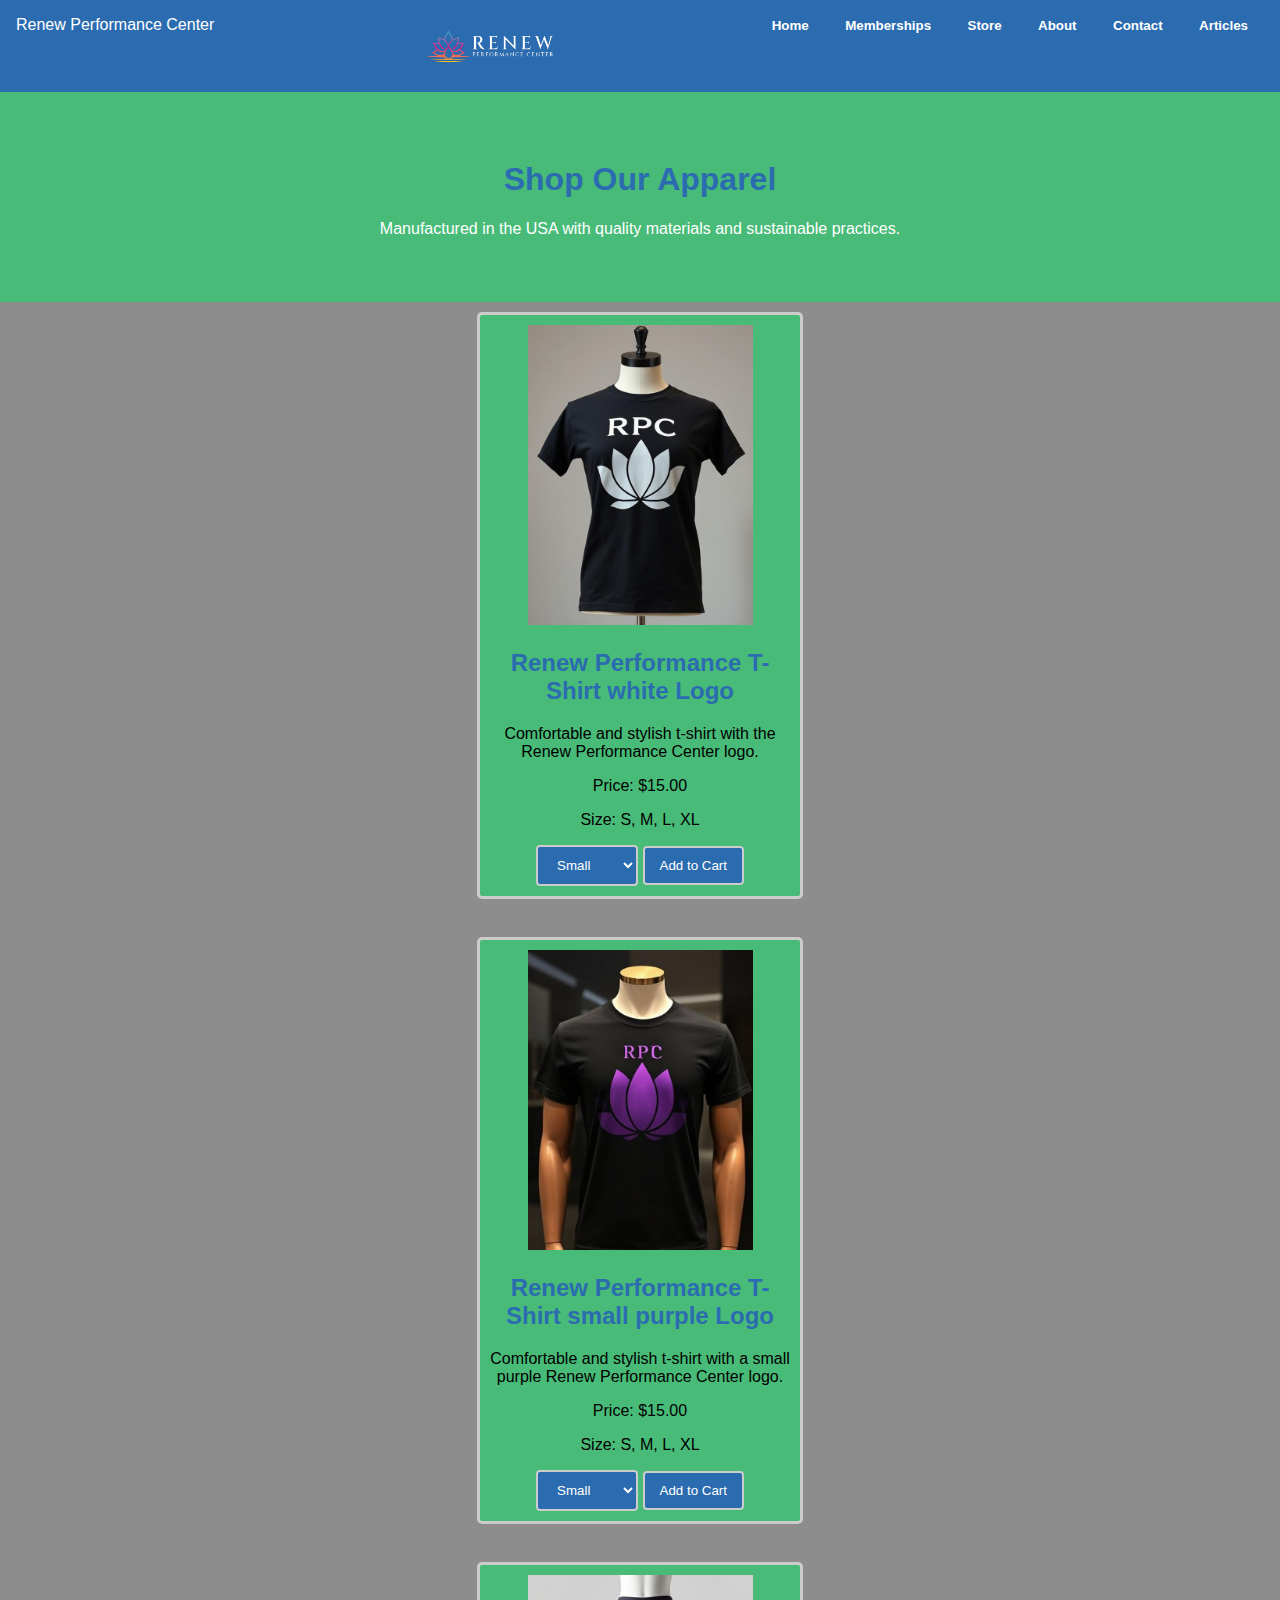
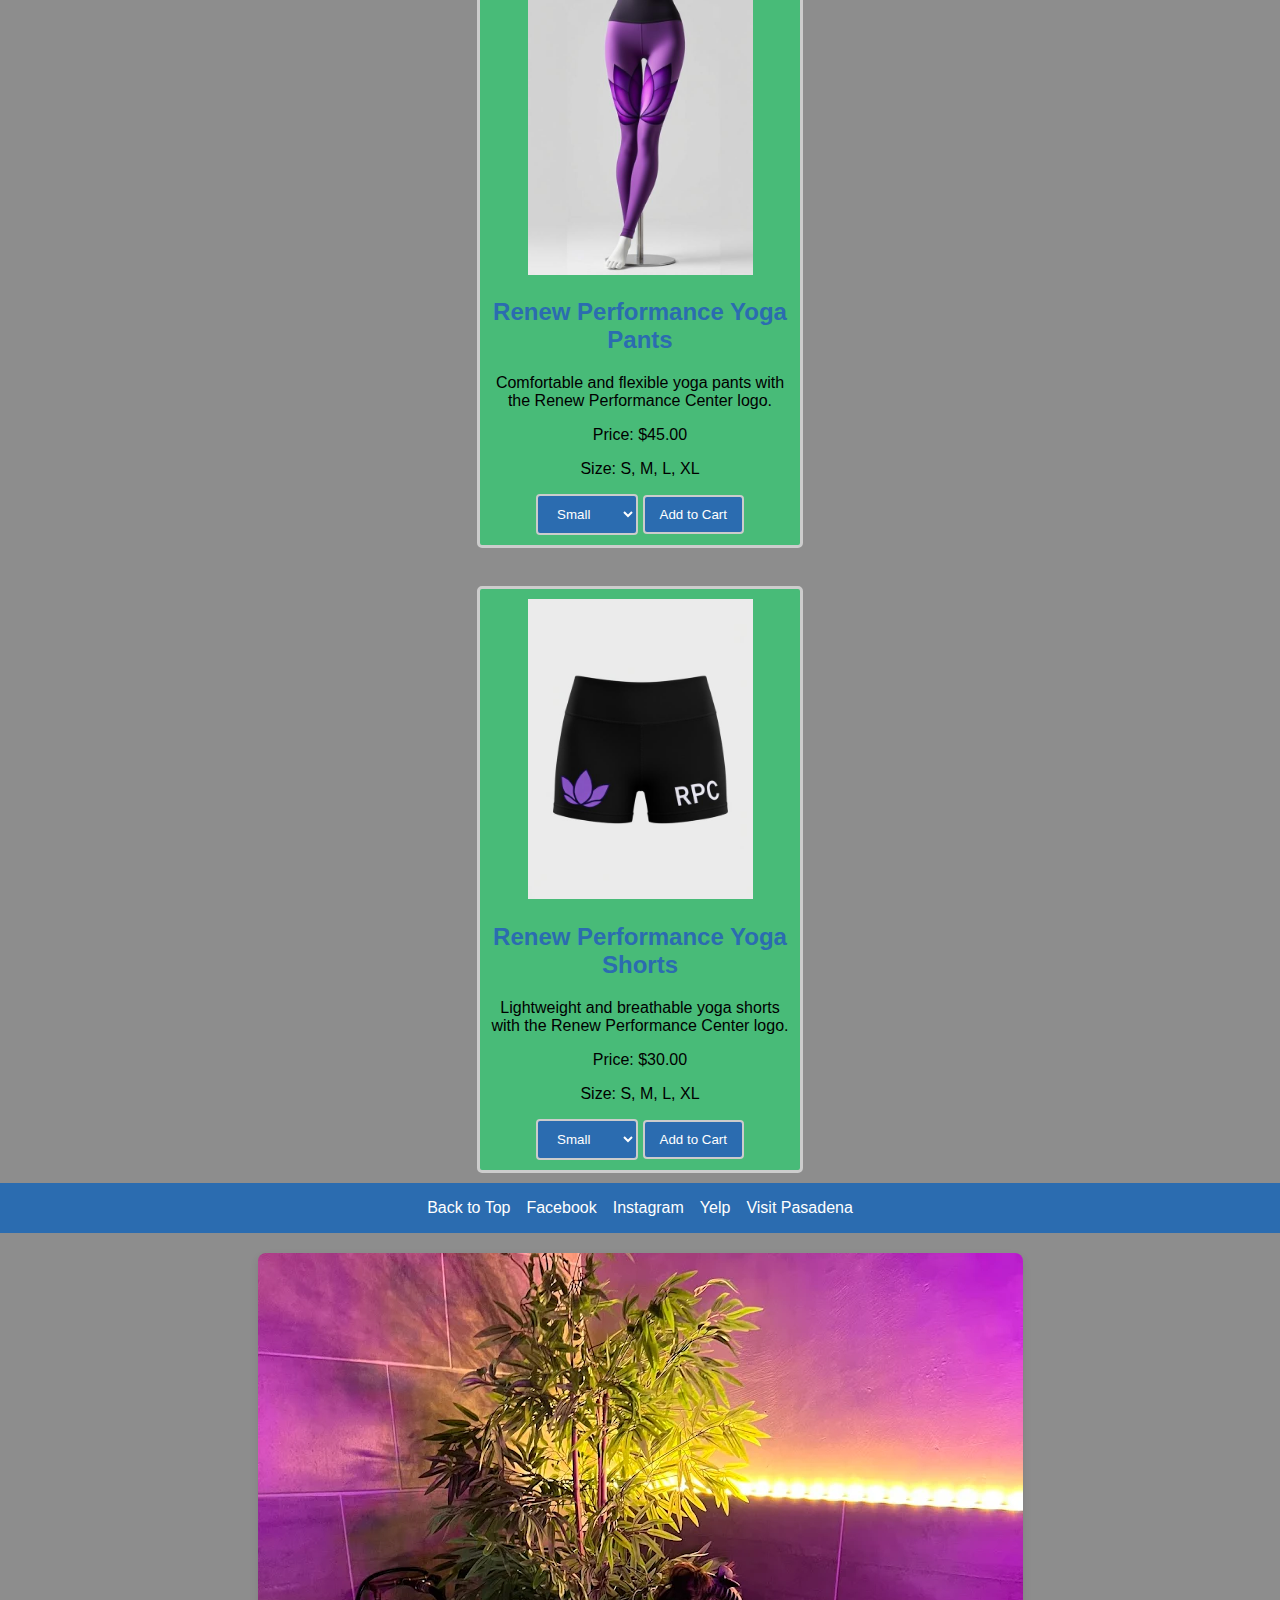
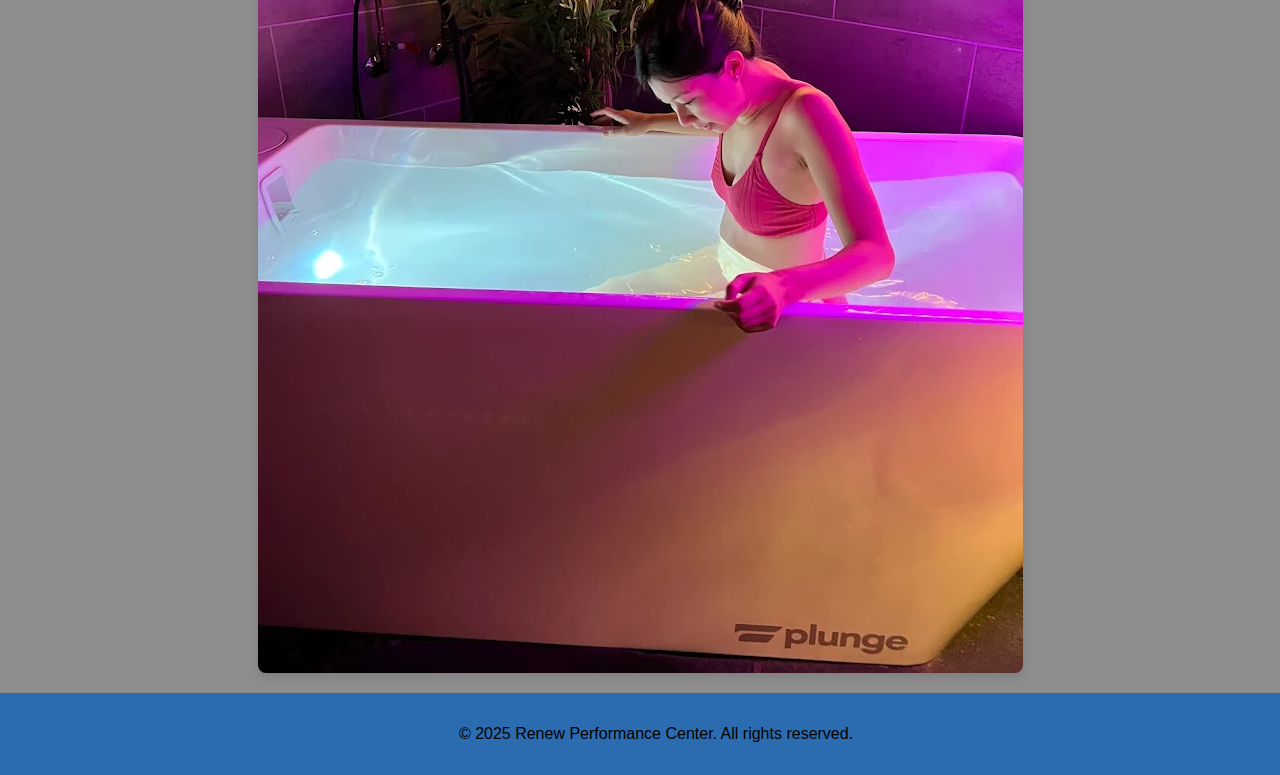
<file: apparel.html>
<!DOCTYPE html>
<html lang="en">
<head>
    <meta charset="UTF-8">
    <meta name="viewport" content="width=device-width, initial-scale=1">
    <link rel="stylesheet" href="main.css">
    <link rel="icon" type="image/png" href="images/favicon-rpc.png">
    <title>Apparel - Renew Performance Center</title>
    <style>
        .apparel-item {
            border: 3px solid #ccc;
            border-radius: 5px;
            padding: 10px;
            margin: 10px;
            text-align: center;
            max-width: 300px;
            margin-left: auto;
            margin-right: auto;
            background-color: #48BB78;
        }   
        .apparel-item img {
            max-width: 100%;
            height: auto;
        }
        .apparel-item button {
            background-color: #000000;
            color: white;
            border: 2px solid #ccc;
            padding: 10px 15px;
            border-radius: 4px;
            cursor: pointer;
            background-color: #2b6cb0;
        }
        .apparel-item button:hover {
            text-decoration: underline;
        }
    </style>
</head>
<body>
   <div id="top" class="nav-bar">
        <div class="logo">Renew Performance Center</div>
            <img src="images/RPC-Logo-Transparent.png" alt="Renew Performance Center Logo" style="height: 50px; width: auto; margin-left: 10px; margin-top: 5px; margin-bottom: 5px;">
        <div class="nav-links">
            <a href="index.html">Home</a>
            <a href="memberships.html">Memberships</a>
            <a href="store.html">Store</a>
            <a href="about.html">About</a>
            <a href="contact.html">Contact</a>
            <a href="articles.html">Articles</a>
    </div>
    </div>
    <div class="banner">
        <h1>Shop Our Apparel</h1>
        <p>Manufactured in the USA with quality materials and sustainable practices.</p>
    </div>
    <main>
        <div class="apparel-item">
            <img src="images/blackshirtwhitelogo.jpg" alt="Apparel Item 1" style="height: 300px; width: auto;">
            <h2>Renew Performance T-Shirt white Logo</h2>
            <p>Comfortable and stylish t-shirt with the Renew Performance Center logo.</p>
            <p>Price: $15.00</p>
            <p>Size: S, M, L, XL</p>
            <select name="size" id="size" style="background-color: #000000;
            color: white;
            border: 2px solid #ccc;
            padding: 10px 15px;
            border-radius: 4px;
            cursor: pointer;
            background-color: #2b6cb0;">
                <option value="small">Small</option>
                <option value="medium">Medium</option>
                <option value="large">Large</option>
                <option value="xlarge">X-Large</option>
            </select>
            <button>Add to Cart</button>
        </div>
        <br>
        <div class="apparel-item">
            <img src="images/blackshirtpurplelogo.jpg" alt="Apparel Item 2" style="height: 300px; width: auto;">
            <h2>Renew Performance T-Shirt small purple Logo</h2>
            <p>Comfortable and stylish t-shirt with a small purple Renew Performance Center logo.</p>
            <p>Price: $15.00</p>
            <p>Size: S, M, L, XL</p>
            <select name="size" style="background-color: #000000;
            color: white;
            border: 2px solid #ccc;
            padding: 10px 15px;
            border-radius: 4px;
            cursor: pointer;
            background-color: #2b6cb0;">
                <option value="small">Small</option>
                <option value="medium">Medium</option>
                <option value="large">Large</option>
                <option value="xlarge">X-Large</option>
            </select>
            <button>Add to Cart</button>
        </div>
        <br>
        <div class="apparel-item">
            <img src="images/yogapants.jpg" alt="Apparel Item 3" style="height: 300px; width: auto;">
            <h2>Renew Performance Yoga Pants</h2>
            <p>Comfortable and flexible yoga pants with the Renew Performance Center logo.</p>
            <p>Price: $45.00</p>
            <p>Size: S, M, L, XL</p>
            <select name="size" style="background-color: #000000;
            color: white;
            border: 2px solid #ccc;
            padding: 10px 15px;
            border-radius: 4px;
            cursor: pointer;
            background-color: #2b6cb0;">
                <option value="small">Small</option>
                <option value="medium">Medium</option>
                <option value="large">Large</option>
                <option value="xlarge">X-Large</option>
            </select>
            <button>Add to Cart</button>
        </div>
        <br>
        <div class="apparel-item">
            <img src="images/yogashorts.jpg" alt="Apparel Item 4" style="height: 300px; width: auto;">
            <h2>Renew Performance Yoga Shorts</h2>
            <p>Lightweight and breathable yoga shorts with the Renew Performance Center logo.</p>
            <p>Price: $30.00</p>
            <p>Size: S, M, L, XL</p>
            <select name="size" style="background-color: #000000;
            color: white;
            border: 2px solid #ccc;
            padding: 10px 15px;
            border-radius: 4px;
            cursor: pointer;
            background-color: #2b6cb0;">
                <option value="small">Small</option>
                <option value="medium">Medium</option>
                <option value="large">Large</option>
                <option value="xlarge">X-Large</option>
            </select>
            <button>Add to Cart</button>
        </div>
    </main>
<div class="footer-links">
    <a href="#top" class="back-to-top">Back to Top</a>
    <a href="https://www.facebook.com/renewperformancecenterpasadena/" target="_blank">Facebook</a>
    <a href="https://www.instagram.com/renewperformancecenter/?hl=en" target="_blank">Instagram</a>
    <a href="https://www.yelp.com/biz/renew-performance-center-pasadena-2" target="_blank">Yelp</a>
    <a href="https://www.visitpasadena.com/directory/renew-performance-center/" target="_blank">Visit Pasadena</a>
</div>
<img src="images/coldplunge.webp" alt="Cold Plunge" style="display: block; margin: 20px auto; max-width: 90%; height: auto; border-radius: 8px; box-shadow: 0 4px 8px rgba(0, 0, 0, 0.1); align-items: center;">
<footer>
<p>© 2025 Renew Performance Center. All rights reserved.</p>
</footer>
</body>
</html>
</file>
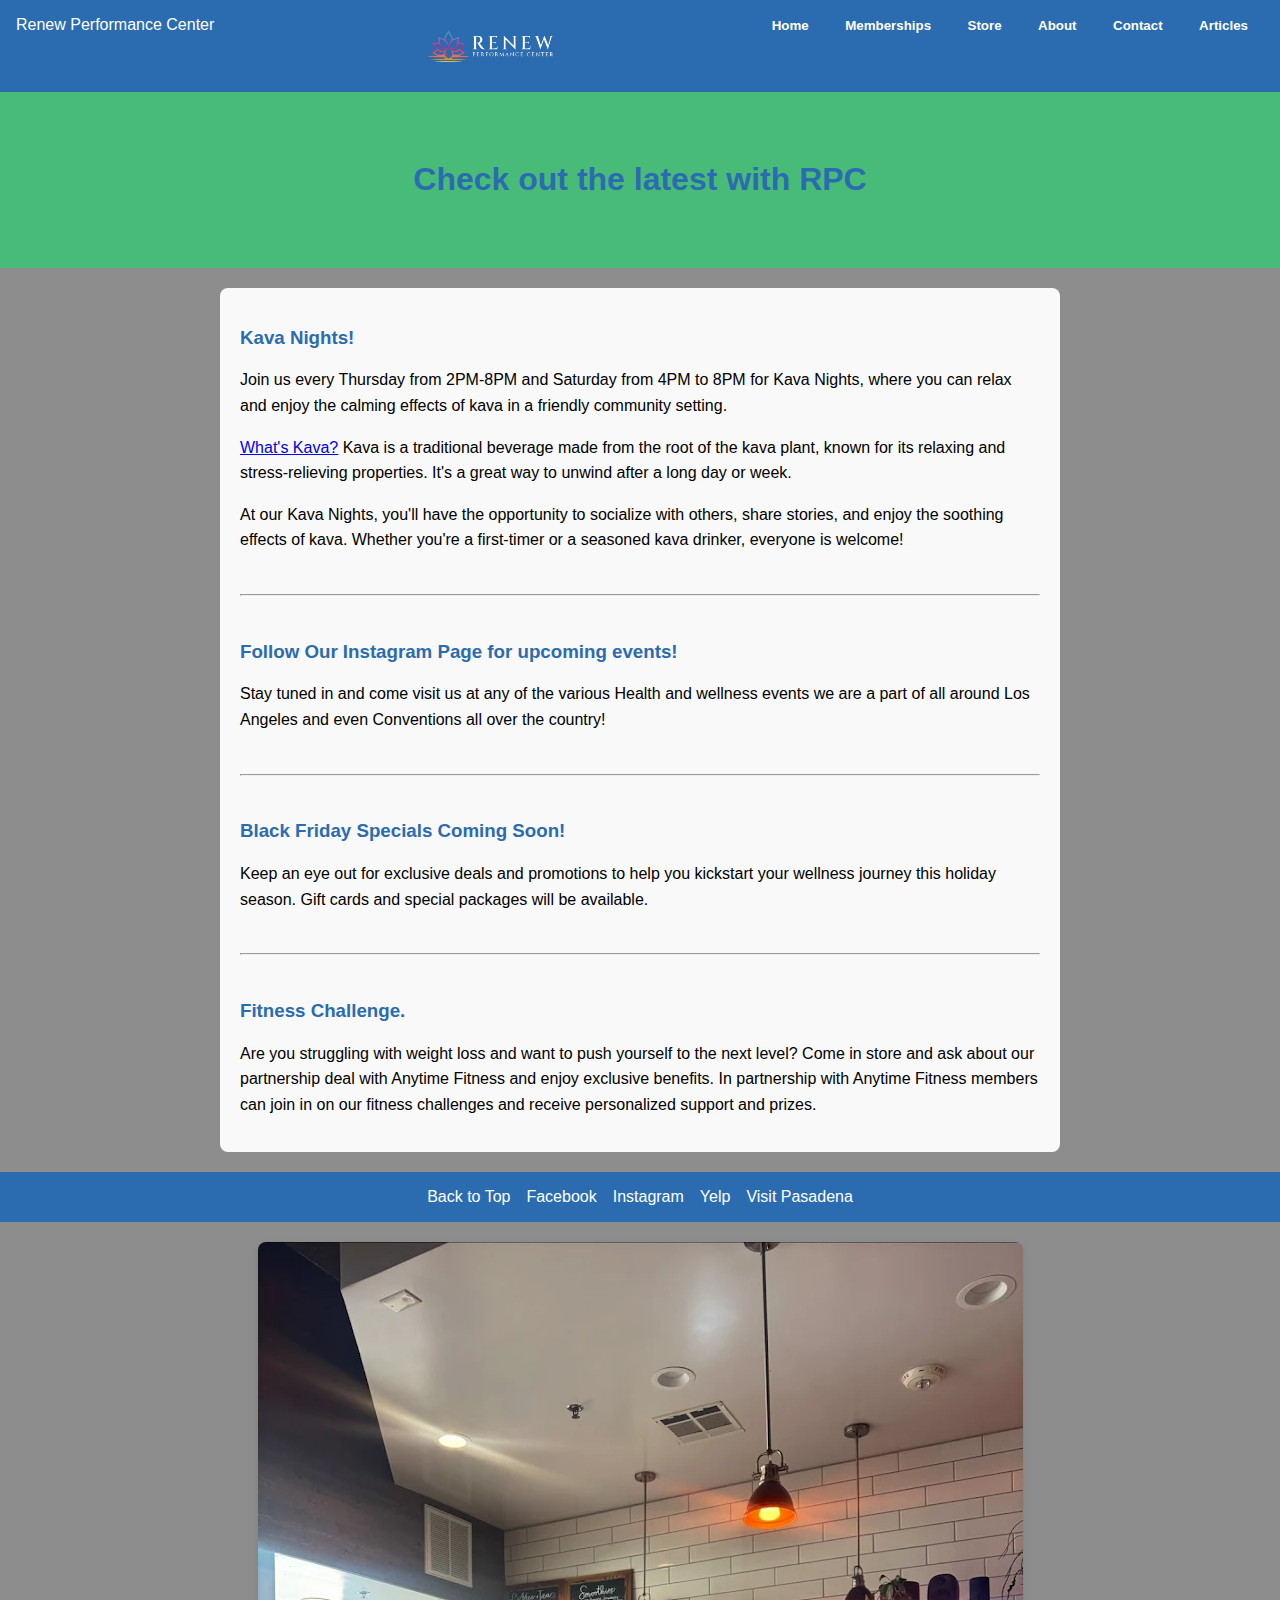
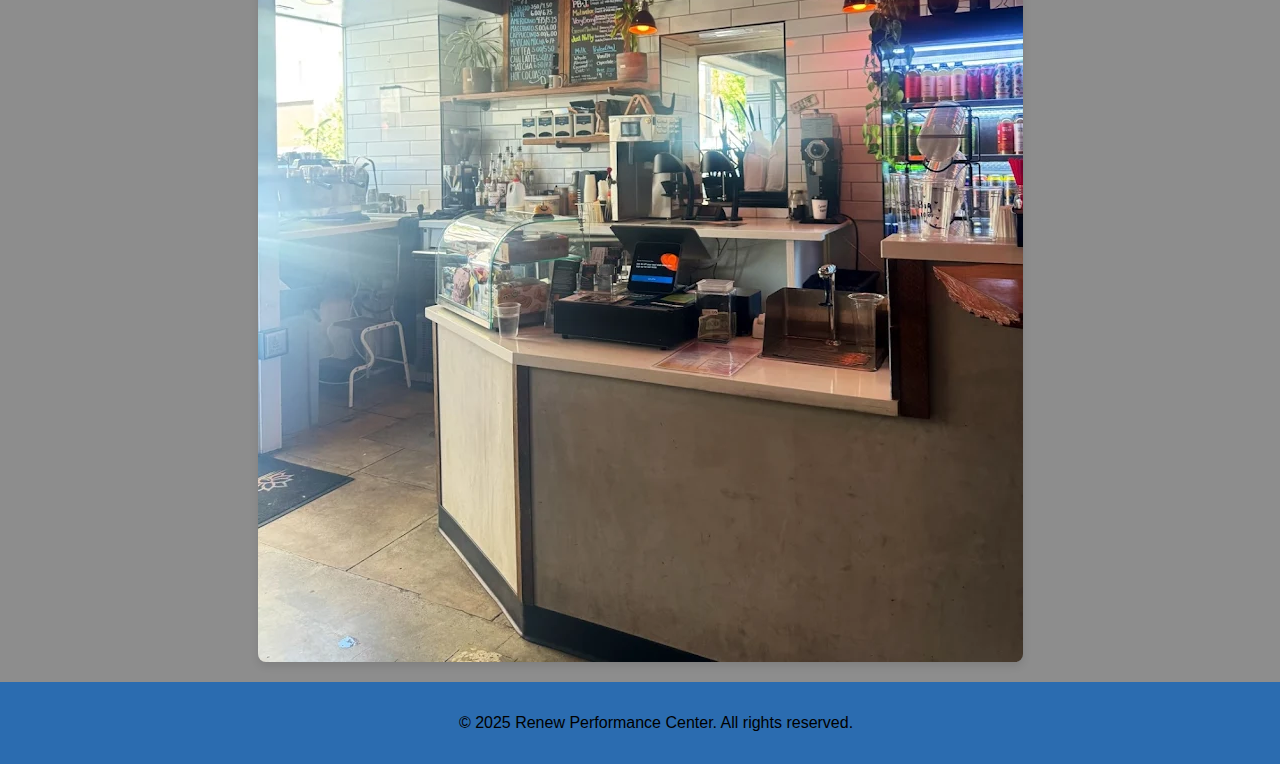
<file: articles.html>
<!DOCTYPE html>
<html lang="en">
<head>
    <meta charset="UTF-8">
    <meta name="viewport" content="width=device-width, initial-scale=1">
    <link rel="stylesheet" href="main.css">
    <link rel="icon" type="image/png" href="images/favicon-rpc.png">
    <title>Articles - Renew Performance Center</title>
    <style>
        .article {
            padding: 20px;
            background-color: #f9f9f9;
            border-radius: 8px;
            max-width: 800px;
            margin: 20px auto;
        }
        .article h3 {
            color: #2b6cb0;
        }
        .article p {
            line-height: 1.6;
            margin-bottom: 15px;
        }
    </style>
</head>
<body>
    <!-- Navigation Bar -->
     <div id="top" class="nav-bar">
        <div class="logo">Renew Performance Center</div>
            <img src="images/RPC-Logo-Transparent.png" alt="Renew Performance Center Logo" style="height: 50px; width: auto; margin-left: 10px; margin-top: 5px; margin-bottom: 5px;">
        <div class="nav-links">
            <a href="index.html">Home</a>
            <a href="memberships.html">Memberships</a>
            <a href="store.html">Store</a>
            <a href="about.html">About</a>
            <a href="contact.html">Contact</a>
            <a href="articles.html">Articles</a>
    </div>
    </div>
    <!-- Banner Section -->
    <div class="banner">
        <h1>Check out the latest with RPC</h1>
    </div>
    <!-- Main Content -->
    <div class="article">
    <h3>Kava Nights!</h3>
    <p>Join us every Thursday from 2PM-8PM and Saturday from 4PM to 8PM for Kava Nights, where you can relax and enjoy the calming effects of kava in a friendly community setting.</p>
    <p><u><a href="https://en.wikipedia.org/wiki/Kava">What's Kava?</a></u> Kava is a traditional beverage made from the root of the kava plant, known for its relaxing and stress-relieving properties. It's a great way to unwind after a long day or week.</p>
    <p>At our Kava Nights, you'll have the opportunity to socialize with others, share stories, and enjoy the soothing effects of kava. Whether you're a first-timer or a seasoned kava drinker, everyone is welcome!</p>
    <br>
    <hr>
    <br>
    <h3>Follow Our Instagram Page for upcoming events!</h3>
    <p>Stay tuned in and come visit us at any of the various Health and wellness events we are a part of all around Los Angeles and even Conventions all over the country!</p>
    <br>
    <hr>
    <br>
    <h3>Black Friday Specials Coming Soon!</h3>
    <p>Keep an eye out for exclusive deals and promotions to help you kickstart your wellness journey this holiday season. Gift cards and special packages will be available.</p>
    <br>
    <hr>
    <br>
    <h3>Fitness Challenge.</h3>
    <p>Are you struggling with weight loss and want to push yourself to the next level? Come in store and ask about our partnership deal with Anytime Fitness and enjoy exclusive benefits. In partnership with Anytime Fitness members can join in on our fitness challenges and receive personalized support and prizes.</p>
    </div>
    <!-- Footer Links -->
<div class="footer-links">
    <a href="#top" class="back-to-top">Back to Top</a>
    <a href="https://www.facebook.com/renewperformancecenterpasadena/" target="_blank">Facebook</a>
    <a href="https://www.instagram.com/renewperformancecenter/?hl=en" target="_blank">Instagram</a>
    <a href="https://www.yelp.com/biz/renew-performance-center-pasadena-2" target="_blank">Yelp</a>
    <a href="https://www.visitpasadena.com/directory/renew-performance-center/" target="_blank">Visit Pasadena</a>
</div>
<img src="images/storecounter.webp" alt="Renew Performance Center Store Counter" style="display: block; margin: 20px auto; max-width: 90%; height: auto; border-radius: 8px; box-shadow: 0 4px 8px rgba(0, 0, 0, 0.1); align-items: center;">
<!-- Footer Section -->
<footer>
<p>© 2025 Renew Performance Center. All rights reserved.</p>
</footer>
</body>
</html>
</file>
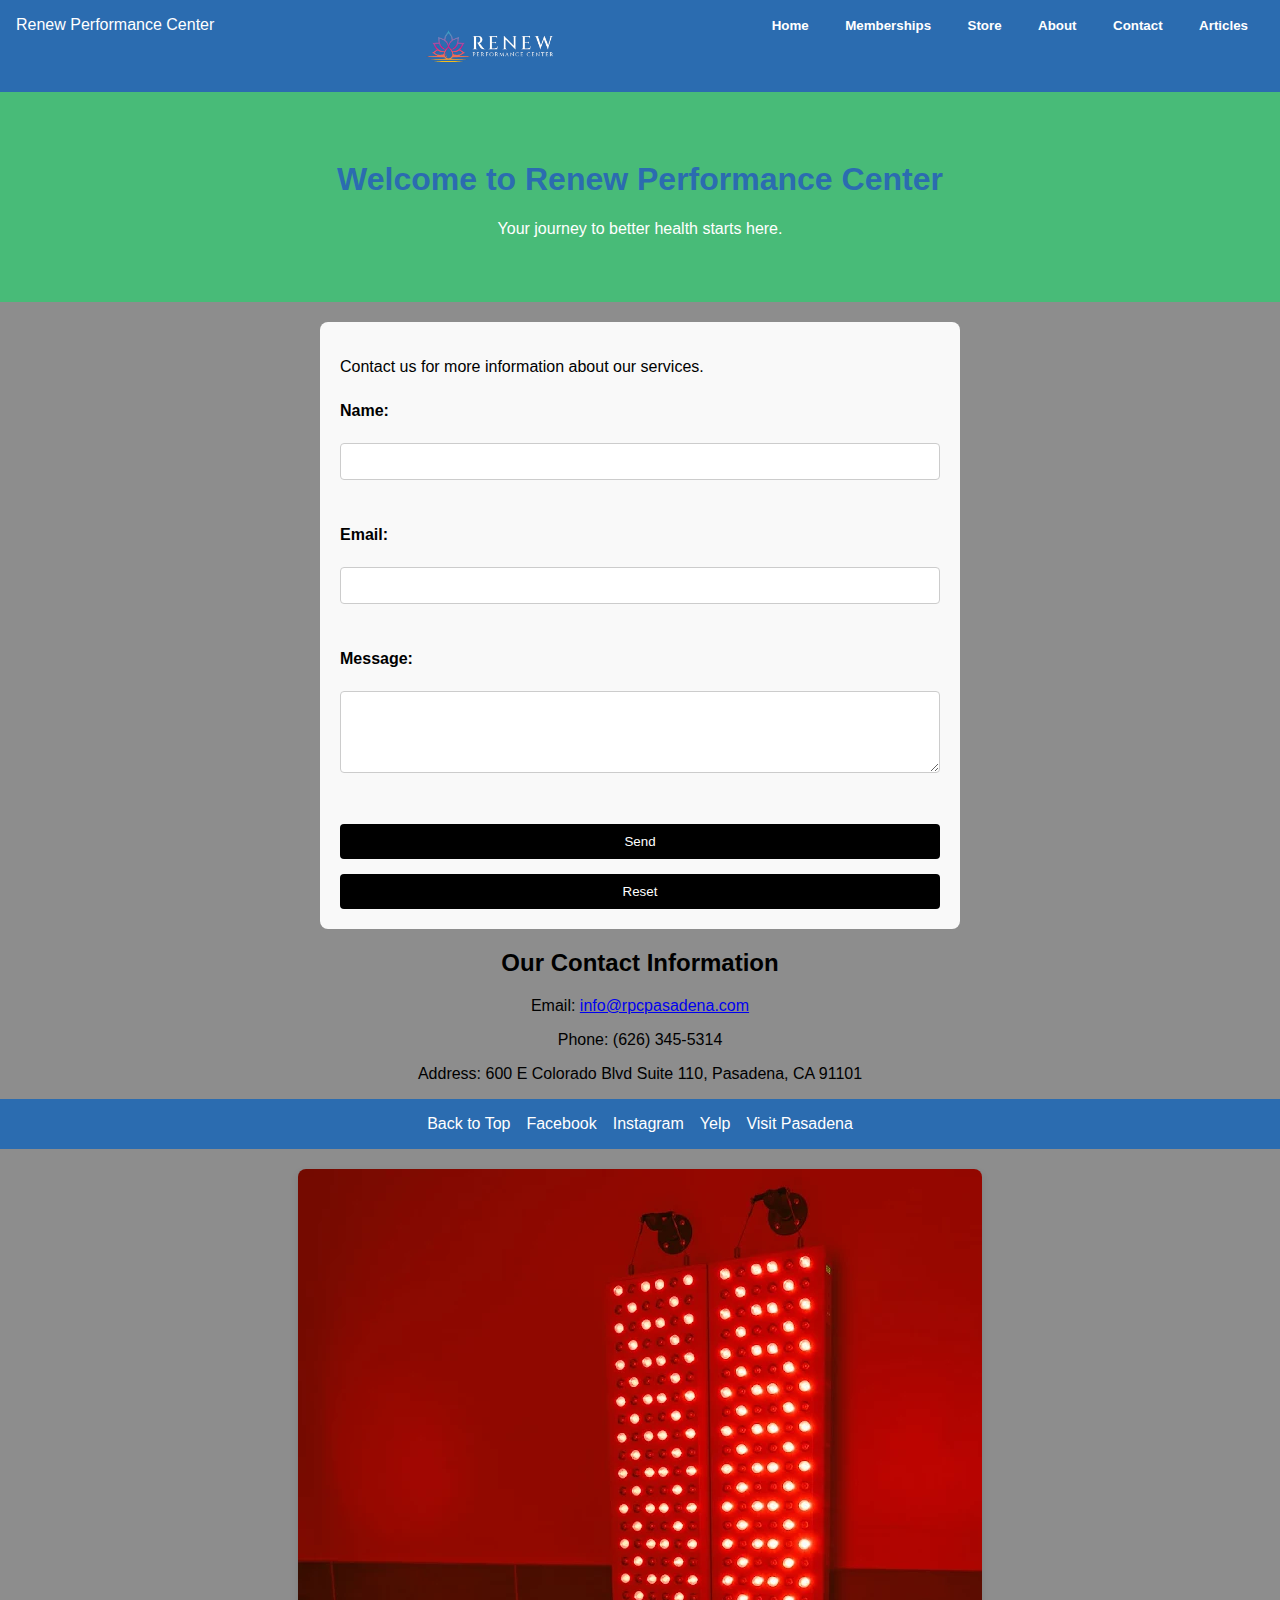
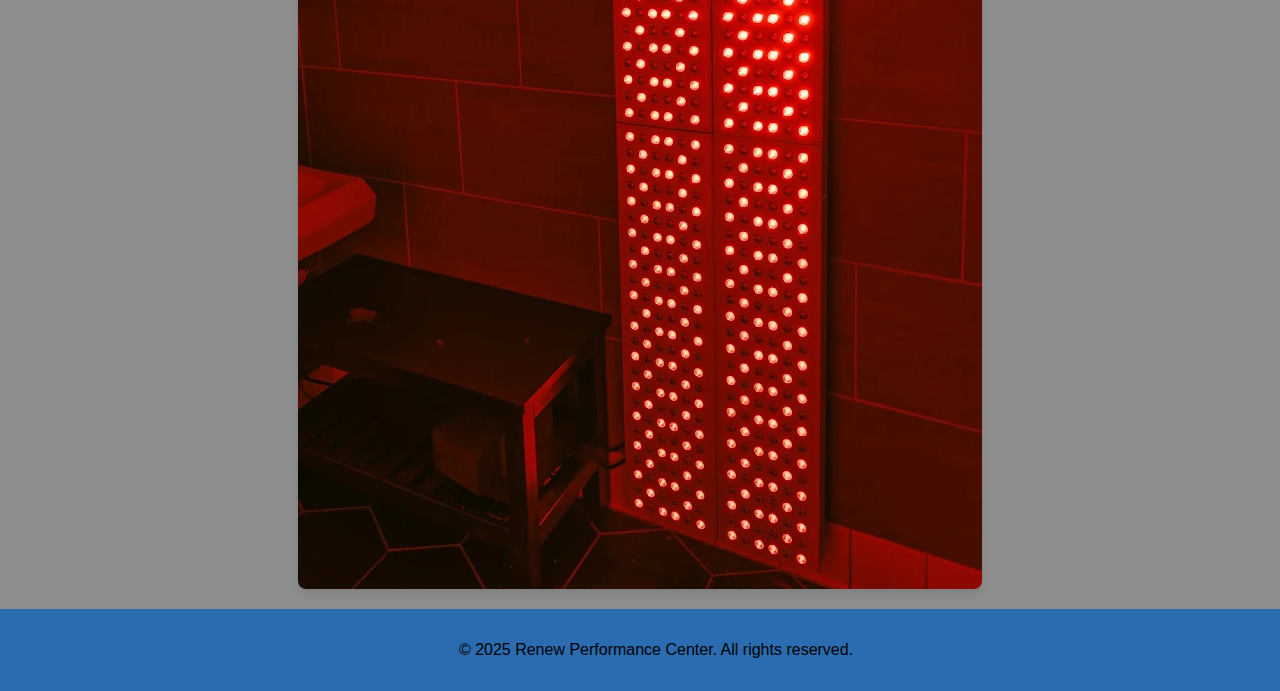
<file: contact.html>
<!DOCTYPE html>
<html lang="en">
<head>
    <meta charset="UTF-8">
    <meta name="viewport" content="width=device-width, initial-scale=1">
    <link rel="stylesheet" href="main.css">
    <link rel="icon" type="image/png" href="images/favicon-rpc.png">
    <title>Contact Us - Renew Performance Center</title>
    <style>
        main {
            padding: 20px;
            background-color: #f9f9f9;
            border-radius: 8px;
            max-width: 600px;
            margin: 20px auto;
        }
        form {
            display: flex;
            flex-direction: column;
        }
        label {
            margin-top: 10px;
            font-weight: bold;
        }
        input, textarea {
            margin-top: 5px;
            padding: 10px;
            border: 1px solid #ccc;
            border-radius: 4px;
        }
        input[type="submit"], input[type="reset"] {
            margin-top: 15px;
            padding: 10px 15px;
            background-color: #000000;
            color: white;
            border: none;
            border-radius: 4px;
            cursor: pointer;
        }
        input[type="submit"]:hover, input[type="reset"]:hover {
            text-decoration: underline;
        }
    </style>
</head>
<body>
    <!-- Navigation Bar -->
     <div id="top" class="nav-bar">
        <div class="logo">Renew Performance Center</div>
            <img src="images/RPC-Logo-Transparent.png" alt="Renew Performance Center Logo" style="height: 50px; width: auto; margin-left: 10px; margin-top: 5px; margin-bottom: 5px;">
        <div class="nav-links">
            <a href="index.html">Home</a>
            <a href="memberships.html">Memberships</a>
            <a href="store.html">Store</a>
            <a href="about.html">About</a>
            <a href="contact.html">Contact</a>
            <a href="articles.html">Articles</a>
    </div>
    </div>
    <!-- Banner Section -->
    <div class="banner">
        <h1>Welcome to Renew Performance Center</h1>
        <p>Your journey to better health starts here.</p>
    </div>
    <!-- Main Content -->
    <main>
        <p>Contact us for more information about our services.</p>
        <form action="mailto:info@renewperformancecenter.com" method="post" enctype="text/plain">
            <label for="name">Name:</label><br>
            <input type="text" id="name" name="name" required><br><br>
            <label for="email">Email:</label><br>
            <input type="email" id="email" name="email" required><br><br>
            <label for="message">Message:</label><br>
            <textarea id="message" name="message" rows="4" cols="50" required></textarea><br><br>
            <input type="submit" value="Send">
            <input type="reset" value="Reset">
    
        </form>
    </main>
<article>
    <div class="contact-info" style="text-align: center; margin-top: 20px;">
        <h2 style="color: #000000;">Our Contact Information</h2>
        <p>Email: <a href="mailto:info@rpcpasadena.com">info@rpcpasadena.com</a></p>
        <p>Phone: (626) 345-5314</p>
        <p>Address: 600 E Colorado Blvd Suite 110, Pasadena, CA 91101</p>
    </div>
</article>
    <!-- Footer Links -->
<div class="footer-links">
    <a href="#top" class="back-to-top">Back to Top</a>
    <a href="https://www.facebook.com/renewperformancecenterpasadena/" target="_blank">Facebook</a>
    <a href="https://www.instagram.com/renewperformancecenter/?hl=en" target="_blank">Instagram</a>
    <a href="https://www.yelp.com/biz/renew-performance-center-pasadena-2" target="_blank">Yelp</a>
    <a href="https://www.visitpasadena.com/directory/renew-performance-center/" target="_blank">Visit Pasadena</a>
</div>
<img src="images/redlight.webp" alt="Renew Performance Center Red Light Therapy" style="display: block; margin: 20px auto; max-width: 90%; height: auto; border-radius: 8px; box-shadow: 0 4px 8px rgba(0, 0, 0, 0.1); align-items: center;">
    <!-- Footer Section -->
<footer>
<p>© 2025 Renew Performance Center. All rights reserved.</p>
</footer>
</body>
</html>
</file>
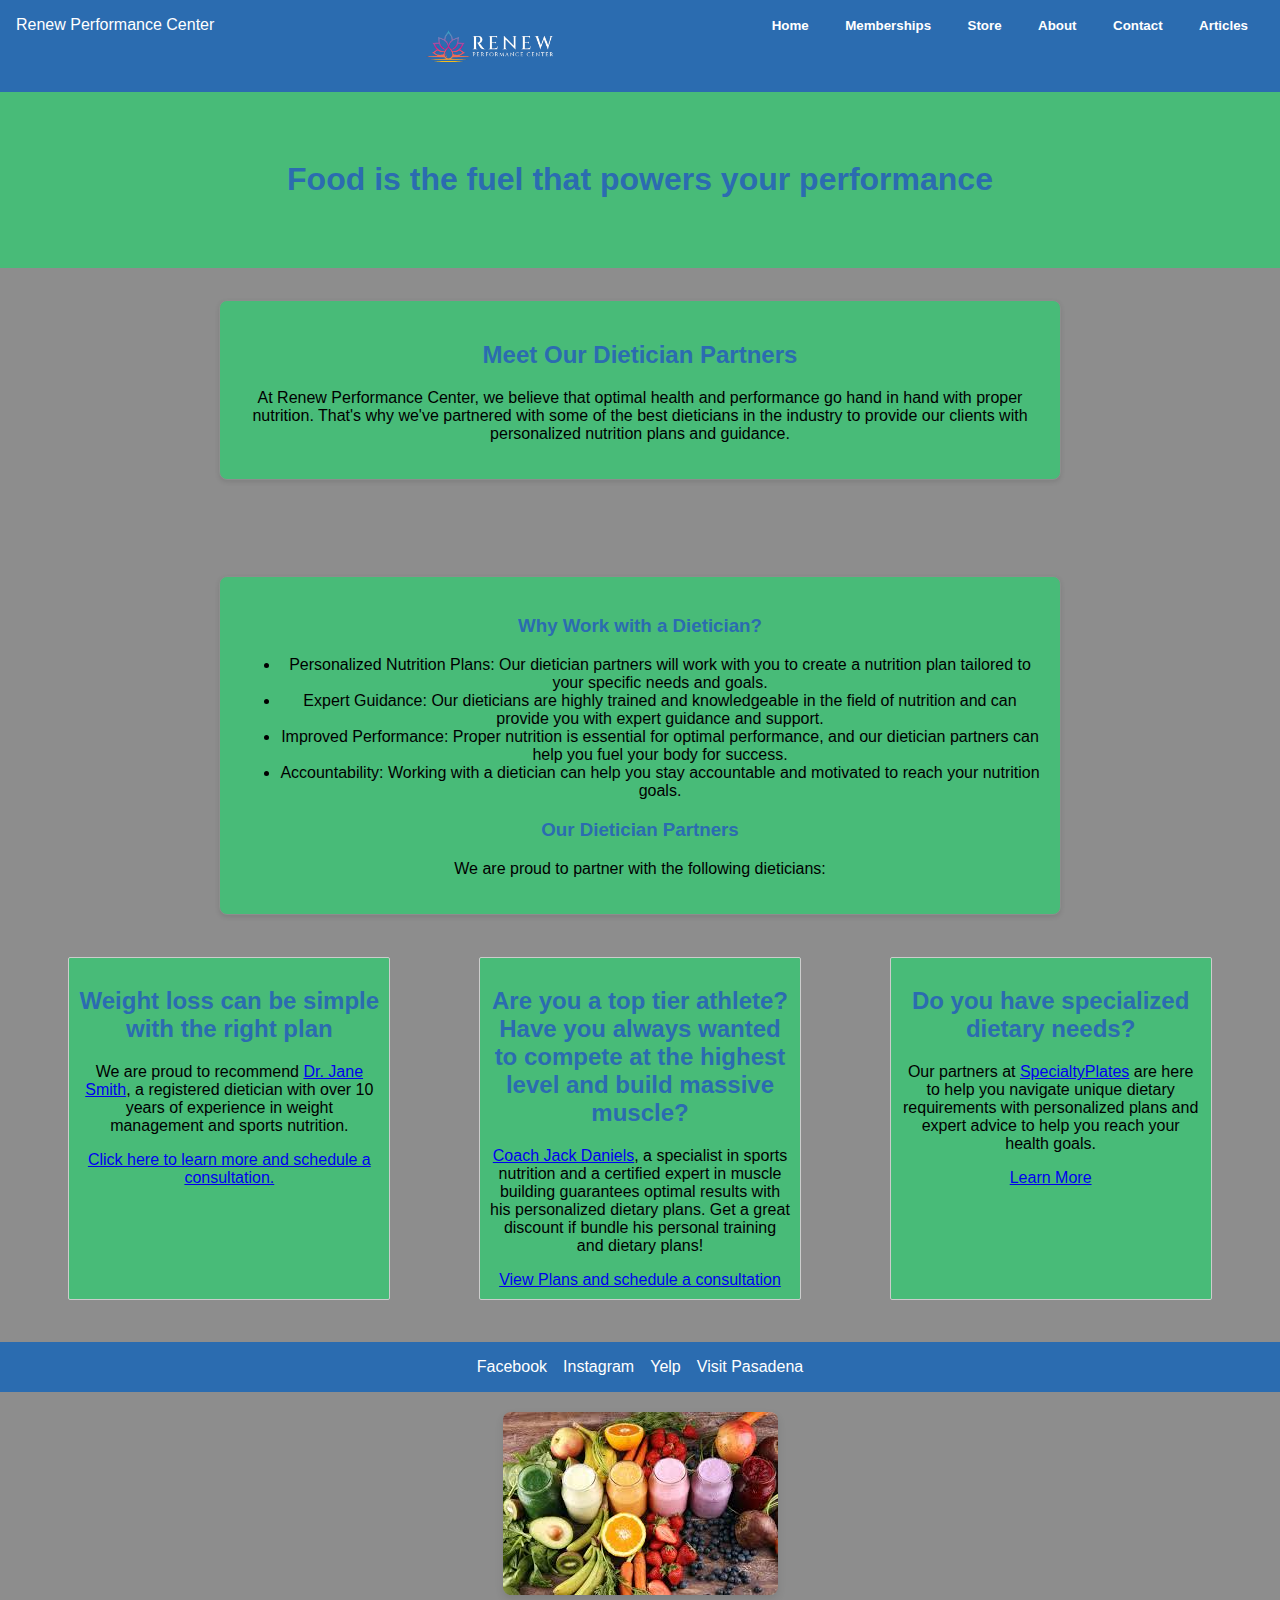
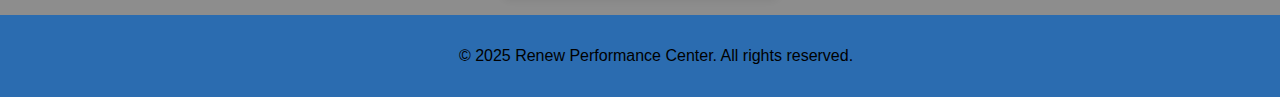
<file: dietician.html>
<!DOCTYPE html>
<html lang="en">
<head>
    <meta charset="UTF-8">
    <meta name="viewport" content="width=device-width, initial-scale=1">
    <link rel="stylesheet" href="main.css">
    <link rel="icon" type="image/png" href="images/favicon-rpc.png">
    <title>Dietician Partnerships - Renew Performance Center</title>
    <style>
         .dietician-card {
            border: 1px solid #ccc;
            border-radius: 2px;
            padding: 10px;
            margin: 10px;
            text-align: center;
            max-width: 300px;
            margin-left: auto;
            margin-right: auto;
            background-color: #48BB78;
        }   
    </style>
</head>
<body>
    <div class="nav-bar">
        <div class="logo">Renew Performance Center</div>
            <img src="images/RPC-Logo-Transparent.png" alt="Renew Performance Center Logo" style="height: 50px; width: auto; margin-left: 10px; margin-top: 5px; margin-bottom: 5px;">
        <div class="nav-links">
            <a href="index.html">Home</a>
            <a href="memberships.html">Memberships</a>
            <a href="store.html">Store</a>
            <a href="about.html">About</a>
            <a href="contact.html">Contact</a>
            <a href="articles.html">Articles</a>
    </div>
    </div>
    <div class="banner">
        <h1>Food is the fuel that powers your performance</h1>
        
    </div>
<main>
    <div class="card-container">
        <div class="card" style="width: auto; max-width: 800px; margin-left: auto; margin-right: auto; background-color: #48BB78; margin-left: auto; margin-right: auto; padding: 20px;">
        <h2>Meet Our Dietician Partners</h2>
        <p>At Renew Performance Center, we believe that optimal health and performance go hand in hand with proper nutrition. That's why we've partnered with some of the best dieticians in the industry to provide our clients with personalized nutrition plans and guidance.</p>
        </div>
    </div>
    <div class="card-container"></div>
        <div class="card" style="width: auto; max-width: 800px; margin-left: auto; margin-right: auto; background-color: #48BB78; margin-left: auto; margin-right: auto; padding: 20px;">
            <h3>Why Work with a Dietician?</h3>
                <ul>
                    <li>Personalized Nutrition Plans: Our dietician partners will work with you to create a nutrition plan tailored to your specific needs and goals.</li>
                    <li>Expert Guidance: Our dieticians are highly trained and knowledgeable in the field of nutrition and can provide you with expert guidance and support.</li>
                    <li>Improved Performance: Proper nutrition is essential for optimal performance, and our dietician partners can help you fuel your body for success.</li>
                    <li>Accountability: Working with a dietician can help you stay accountable and motivated to reach your nutrition goals.</li>
                </ul>
            <h3>Our Dietician Partners</h3>
            <p>We are proud to partner with the following dieticians:</p>
        </div>
    </div>
    <div class="card-container">
        <div class="dietician-card">
            <h2>Weight loss can be simple with the right plan</h2>
            <p>We are proud to recommend <a href="https://www.example.com/dr-jane-smith" target="_blank">Dr. Jane Smith</a>, a registered dietician with over 10 years of experience in weight management and sports nutrition.</p>
            <a href="https://www.example.com/dr-jane-smith" target="_blank" class="button">Click here to learn more and schedule a consultation.</a>
        </div>
        <div class="dietician-card">
            <h2>Are you a top tier athlete? Have you always wanted to compete at the highest level and build massive muscle?</h2>
            <p><a href="https://www.example.com/dr-john-doe" target="_blank">Coach Jack Daniels</a>, a specialist in sports nutrition and a certified expert in muscle building guarantees optimal results with his personalized dietary plans. Get a great discount if bundle his personal training and dietary plans!</p>
            <a href="meal.html" class="button">View Plans and schedule a consultation</a>
        </div>
        <div class="dietician-card">
            <h2>Do you have specialized dietary needs? </h2>
            <p>Our partners at <a href="https://www.example.com/specialized-dieticians" target="_blank">SpecialtyPlates</a> are here to help you navigate unique dietary requirements with personalized plans and expert advice to help you reach your health goals.</p>
            <a href="specialized.html" class="button">Learn More</a>
        </div>
    </div>
</main>
<div class="footer-links">
    <a href="https://www.facebook.com/renewperformancecenterpasadena/" target="_blank">Facebook</a>
    <a href="https://www.instagram.com/renewperformancecenter/?hl=en" target="_blank">Instagram</a>
    <a href="https://www.yelp.com/biz/renew-performance-center-pasadena-2" target="_blank">Yelp</a>
    <a href="https://www.visitpasadena.com/directory/renew-performance-center/" target="_blank">Visit Pasadena</a>
</div>
<img src="images/smoothies.jpeg" alt="Renew Performance Center Smoothies" target="_blank" style="display: block; margin: 20px auto; max-width: 90%; height: auto; border-radius: 8px; box-shadow: 0 4px 8px rgba(0, 0, 0, 0.1); align-items: center;">
<footer>
<p>© 2025 Renew Performance Center. All rights reserved.</p>
</footer>
</body>
</html>
</file>
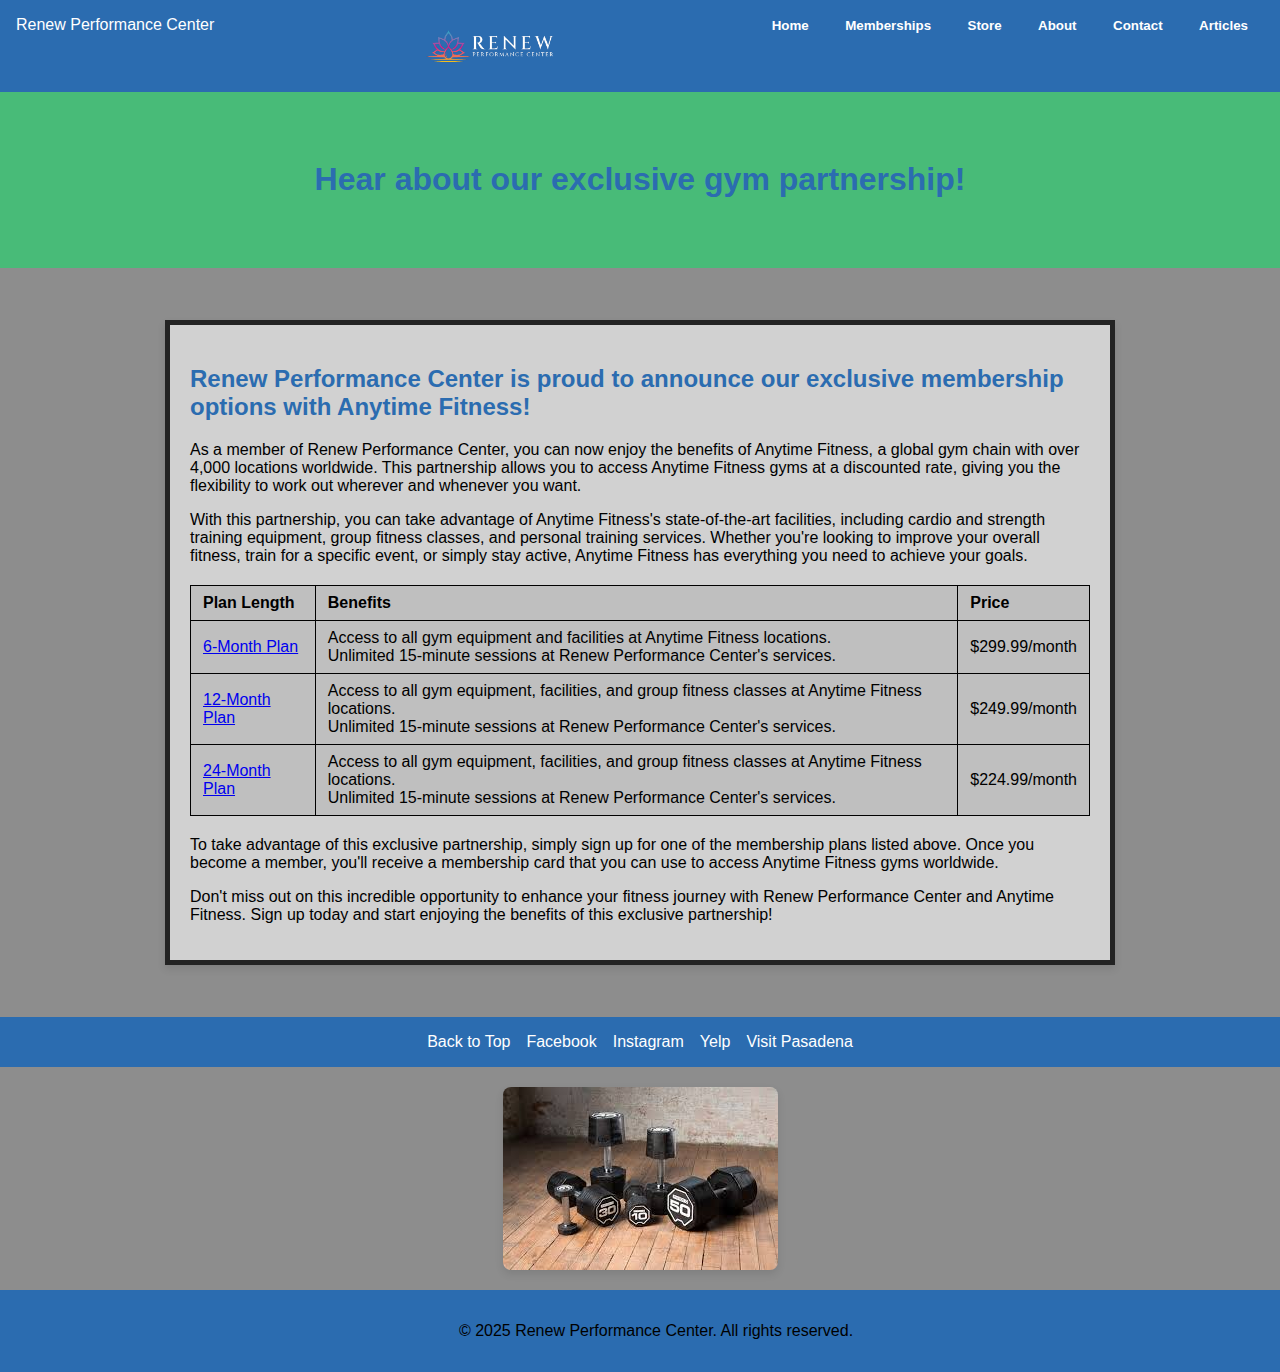
<file: gym.html>
<!DOCTYPE html>
<html lang="en">
<head>
    <meta charset="UTF-8">
    <meta name="viewport" content="width=device-width, initial-scale=1">
    <link rel="stylesheet" href="main.css">
    <link rel="icon" type="image/png" href="images/favicon-rpc.png">
    <title>Gym Partnerships - Renew Performance Center</title>
    <style>
    table {
        width: 100%;      
        max-width: 100%;    
        border-collapse: collapse;
        margin: 20px auto;  
        background-color: rgba(179, 178, 178, 0.6);
        border: 5px solid rgba(0, 0, 0, 0.831);
    }
    table, th, td {
        border: 1px solid black;
        padding: 8px 12px;
        text-align: left;
    }
    th, td {
        border: 1px solid black;
        padding: 8px 12px;
        text-align: left;
    }
    .jumbo-card {
        background-color: rgba(255, 255, 255, 0.6);
        border: 5px solid rgba(0, 0, 0, 0.831);
        padding: 20px;
        margin: 20px auto;
        max-width: 900px;
        box-shadow: 0 4px 8px rgba(0, 0, 0, 0.1);
    }
    </style>
</head>
<body>
    <!-- Navigation Bar -->
    <div id="top" class="nav-bar">
        <div class="logo">Renew Performance Center</div>
            <img src="images/RPC-Logo-Transparent.png" alt="Renew Performance Center Logo" style="height: 50px; width: auto; margin-left: 10px; margin-top: 5px; margin-bottom: 5px;">
        <div class="nav-links">
            <a href="index.html">Home</a>
            <a href="memberships.html">Memberships</a>
            <a href="store.html">Store</a>
            <a href="about.html">About</a>
            <a href="contact.html">Contact</a>
            <a href="articles.html">Articles</a>
    </div>
    </div>
    <!-- Banner Section -->
    <div class="banner">
        <h1>Hear about our exclusive gym partnership!</h1>
    </div>
    <!-- Main Content -->
<main>
<div class="card-container">
    <div class="jumbo-card">
    <h2>Renew Performance Center is proud to announce our exclusive membership options with Anytime Fitness!</h2>
    <p>As a member of Renew Performance Center, you can now enjoy the benefits of Anytime Fitness, a global gym chain with over 4,000 locations worldwide. This partnership allows you to access Anytime Fitness gyms at a discounted rate, giving you the flexibility to work out wherever and whenever you want.</p>
    <p>With this partnership, you can take advantage of Anytime Fitness's state-of-the-art facilities, including cardio and strength training equipment, group fitness classes, and personal training services. Whether you're looking to improve your overall fitness, train for a specific event, or simply stay active, Anytime Fitness has everything you need to achieve your goals.</p>
    
        <table class="membership-table">
                <thead>
                    <tr>
                        <th>Plan Length</th>
                        <th>Benefits</th>
                        <th>Price</th>
                    </tr>
                </thead>
               
                <tbody>
                    
                    <tr>
                        <td><a href="https://www.anytimefitness.com/membership">6-Month Plan</a></td>
                        <td>Access to all gym equipment and facilities at Anytime Fitness locations.<br>Unlimited 15-minute sessions at Renew Performance Center's services.</td>
                        <td>$299.99/month</td>
                    </tr>
                    <tr>
                        <td><a href="https://www.anytimefitness.com/membership">12-Month Plan</a></td>
                        <td>Access to all gym equipment, facilities, and group fitness classes at Anytime Fitness locations.<br>Unlimited 15-minute sessions at Renew Performance Center's services.</td>
                        <td>$249.99/month</td>
                    </tr>
                    <tr>
                        <td><a href="https://www.anytimefitness.com/membership">24-Month Plan</a></td>
                        <td>Access to all gym equipment, facilities, and group fitness classes at Anytime Fitness locations.<br>Unlimited 15-minute sessions at Renew Performance Center's services.</td>
                        <td>$224.99/month</td>
                    </tr>
                </tbody>
        </table>
    <p>To take advantage of this exclusive partnership, simply sign up for one of the membership plans listed above. Once you become a member, you'll receive a membership card that you can use to access Anytime Fitness gyms worldwide.</p>
    <p>Don't miss out on this incredible opportunity to enhance your fitness journey with Renew Performance Center and Anytime Fitness. Sign up today and start enjoying the benefits of this exclusive partnership!</p>
    </div>
</div>
</main>
    <!-- Footer Links -->
<div class="footer-links">
    <a href="#top" class="back-to-top">Back to Top</a>
    <a href="https://www.facebook.com/renewperformancecenterpasadena/" target="_blank">Facebook</a>
    <a href="https://www.instagram.com/renewperformancecenter/?hl=en" target="_blank">Instagram</a>
    <a href="https://www.yelp.com/biz/renew-performance-center-pasadena-2" target="_blank">Yelp</a>
    <a href="https://www.visitpasadena.com/directory/renew-performance-center/" target="_blank">Visit Pasadena</a>
</div>
<img src="images/weights.jpeg" alt="Renew Performance Center Weights" style="display: block; margin: 20px auto; max-width: 90%; height: auto; border-radius: 8px; box-shadow: 0 4px 8px rgba(0, 0, 0, 0.1); align-items: center;">
    <!-- Footer Section -->
<footer>
<p>© 2025 Renew Performance Center. All rights reserved.</p>
</footer>
</body>
</html>
</file>
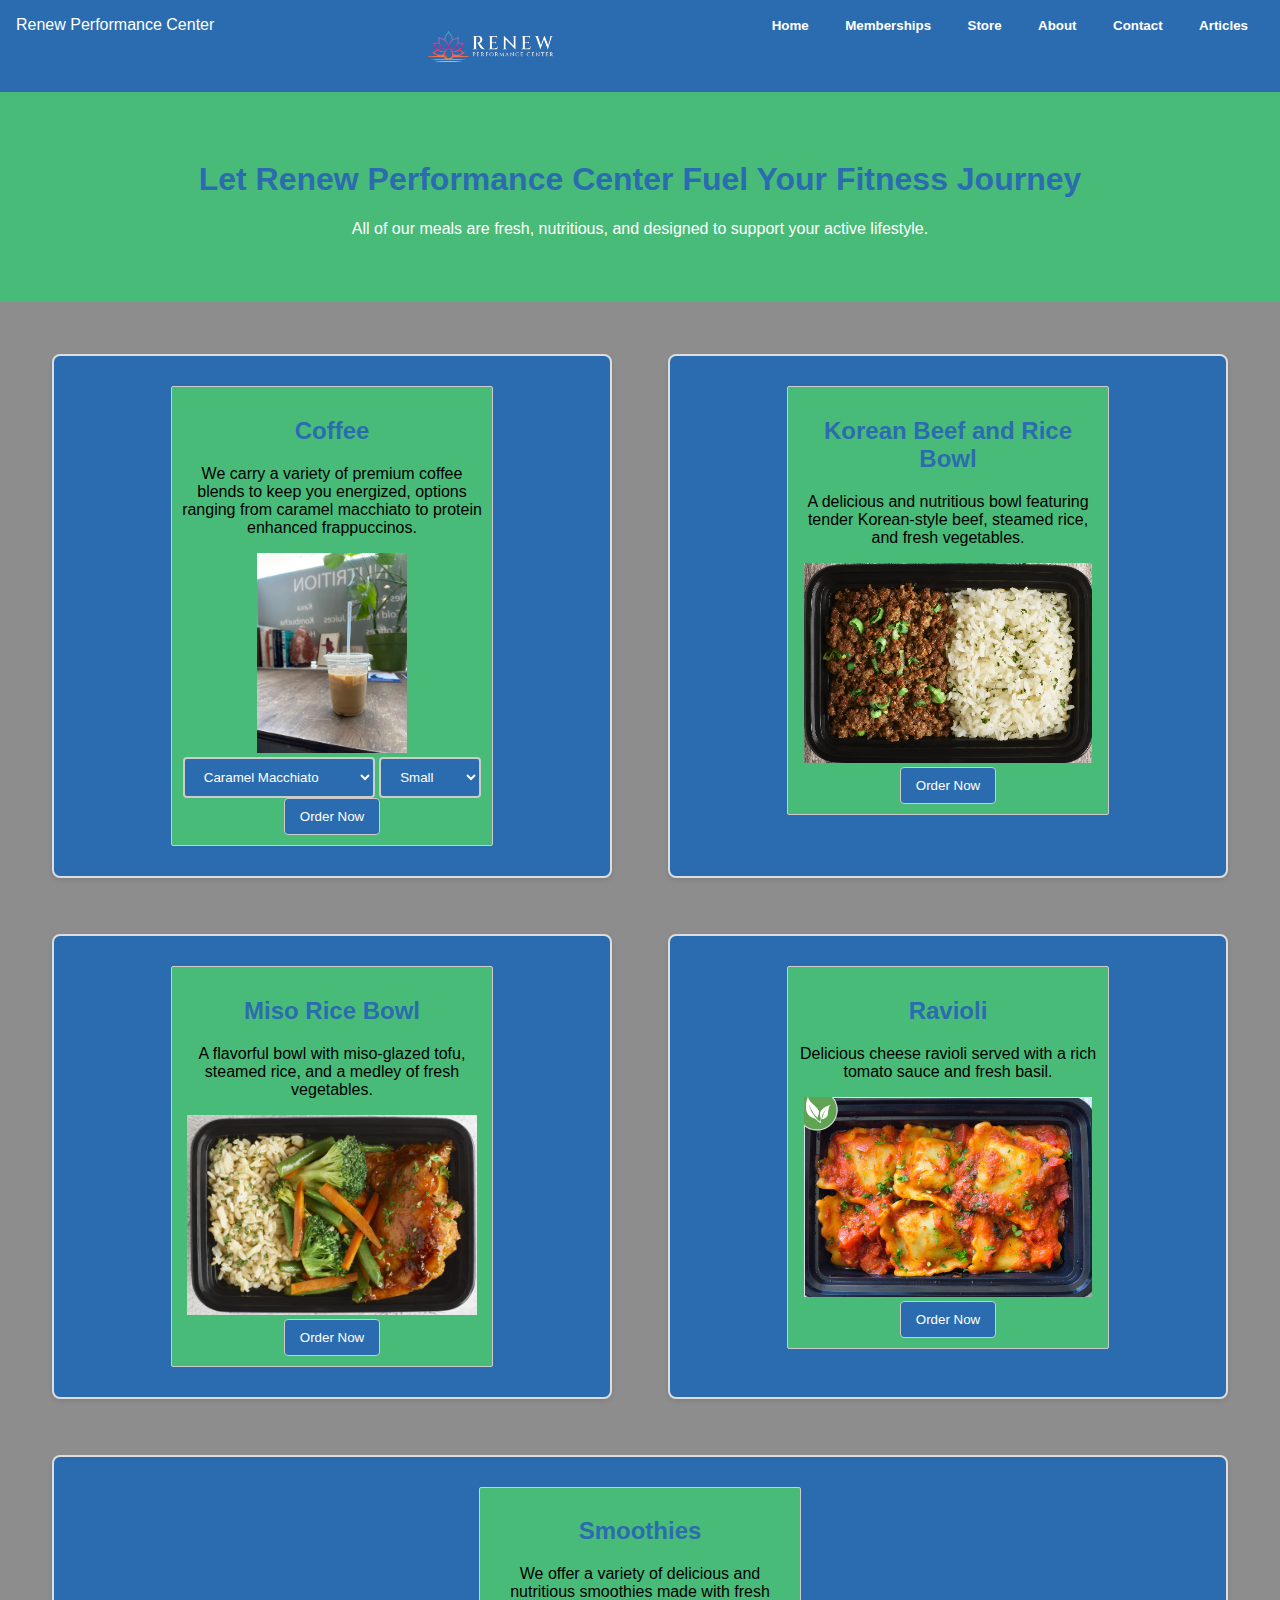
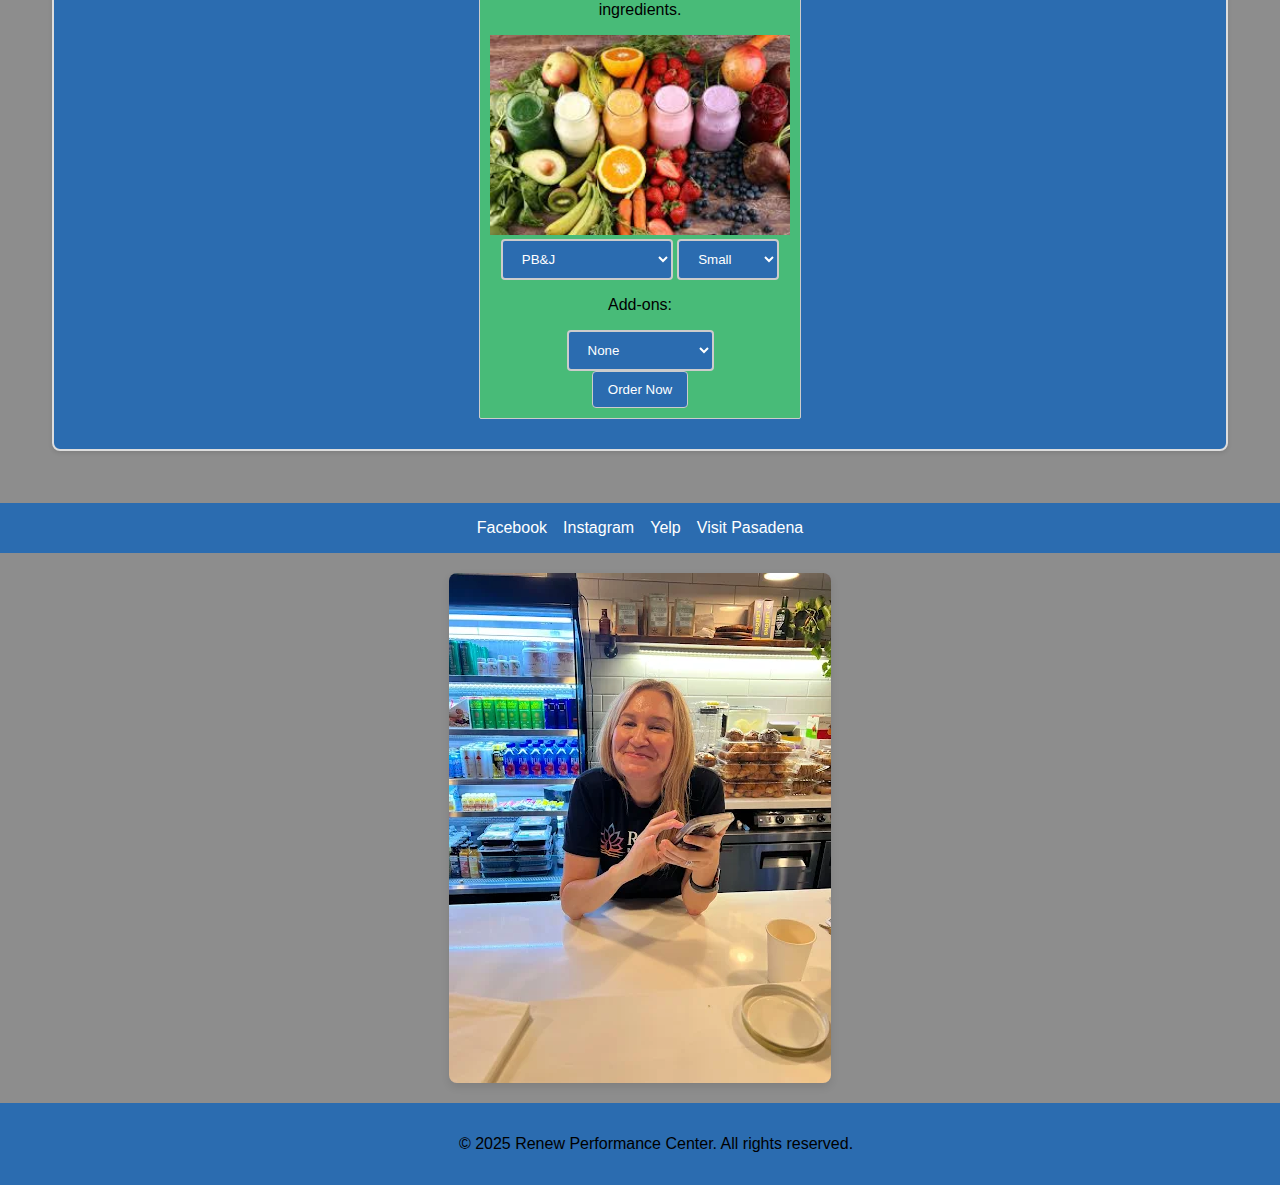
<file: meal.html>
<!DOCTYPE html>
<html lang="en">
<head>
    <meta charset="UTF-8">
    <meta name="viewport" content="width=device-width, initial-scale=1">
    <link rel="stylesheet" href="main.css">
    <link rel="icon" type="image/png" href="images/favicon-rpc.png">
    <title>Meal Plans - Renew Performance Center</title>
    <style>
        .meal-item {
            border: 1px solid #ccc;
            border-radius: 2px;
            padding: 10px;
            margin: 10px;
            text-align: center;
            max-width: 300px;
            margin-left: auto;
            margin-right: auto;
            background-color: #48BB78;
        }   
        .meal-item img {
            max-width: 100%;
            height: auto;
        }
        .meal-item button {
            background-color: #000000;
            color: white;
            border: 1px solid #ccc;
            padding: 10px 15px;
            border-radius: 4px;
            cursor: pointer;
            background-color: #2b6cb0;
        }
        .meal-item button:hover {
            text-decoration: underline;
        }
        .card {
            background-color: #2b6cb0;
            border: 2px solid #ddd;
            border-radius: 8px;
            box-shadow: 0 2px 4px rgba(0, 0, 0, 0.1);
            padding: 20px;
            margin: 20px;
            text-align: center;
            flex: 1 1 calc(33% - 40px);
            box-sizing: border-box;
        }
</style>
</head>
<body>
    <div class="nav-bar">
        <div class="logo">Renew Performance Center</div>
            <img src="images/RPC-Logo-Transparent.png" alt="Renew Performance Center Logo" style="height: 50px; width: auto; margin-left: 10px; margin-top: 5px; margin-bottom: 5px;">
        <div class="nav-links">
            <a href="index.html">Home</a>
            <a href="memberships.html">Memberships</a>
            <a href="store.html">Store</a>
            <a href="about.html">About</a>
            <a href="contact.html">Contact</a>
            <a href="articles.html">Articles</a>
    </div>
    </div>
    <div class="banner">
        <h1>Let Renew Performance Center Fuel Your Fitness Journey</h1>
        <p>All of our meals are fresh, nutritious, and designed to support your active lifestyle.</p>
    </div>
<main>
     <div class="card-container">
        <div class="card">
            <div class="meal-item">
            <h2>Coffee</h2>
            <p>We carry a variety of premium coffee blends to keep you energized, options ranging from caramel macchiato to protein enhanced frappuccinos.</p>
            <img src="images/coffee.webp" alt="Coffee Image" style="height: 200px; width: auto;">
            <select name="type" id="type" style="background-color: #000000;
            color: white;
            border: 2px solid #ccc;
            padding: 10px 15px;
            border-radius: 4px;
            cursor: pointer;
            background-color: #2b6cb0;">
                <option value="caramelmacchiato">Caramel Macchiato</option>
                <option value="proteinfrappuccino">Protein Frappuccino</option>
                <option value="mocha">Mocha</option>
                <option value="latte">Latte</option>
                <option value="cappuccino">Cappuccino</option>
                <option value="espresso">Espresso</option>
                <option value="coldbrew">Cold Brew</option>
                <option value="americano">Americano</option>
                <option value="brewedcoffee">Brewed Coffee</option>
                <option value="hotchocolate">Hot Chocolate</option>
                <option value="mexicanhotchocolate">Mexican Hot Chocolate</option>
                <option value="matchalatte">Matcha Latte</option>
                <option value="chai">Chai</option>
            </select>
            <select name="size" id="size" style="background-color: #000000;
            color: white;
            border: 2px solid #ccc;
            padding: 10px 15px;
            border-radius: 4px;
            cursor: pointer;
            background-color: #2b6cb0;">
                <option value="small">Small</option>
                <option value="medium">Medium</option>
                <option value="large">Large</option>
                <option value="xlarge">X-Large</option>
            </select>
            <button>Order Now</button>
            
            </div>
        </div>
        <div class="card">
            <div class="meal-item">
            <h2>Korean Beef and Rice Bowl</h2>
            <p>A delicious and nutritious bowl featuring tender Korean-style beef, steamed rice, and fresh vegetables.</p>
            <img src="images/koreanbeefandrice.webp" alt="Korean Beef and Rice Bowl Image" style="height: 200px; width: auto;">
            <button>Order Now</button>
            </div>
        </div>
        <div class="card">
            <div class="meal-item">
            <h2>Miso Rice Bowl</h2>
            <p>A flavorful bowl with miso-glazed tofu, steamed rice, and a medley of fresh vegetables.</p>
            <img src="images/misorice.webp" alt="Miso Rice Bowl Image" style="height: 200px; width: auto;">
            <button>Order Now</button>
            </div>
        </div>
        <div class="card">
            <div class="meal-item">
            <h2>Ravioli</h2>
            <p>Delicious cheese ravioli served with a rich tomato sauce and fresh basil.</p>
            <img src="images/ravioli.webp" alt="Ravioli Image" style="height: 200px; width: auto;">
            <button>Order Now</button>
            </div>
        </div>
        <div class="card">
            <div class="meal-item">
            <h2>Smoothies</h2>
            <p>We offer a variety of delicious and nutritious smoothies made with fresh ingredients.</p>
            <img src="images/smoothies.jpeg" alt="Smoothies Image" style="height: 200px; width: auto;">
            <select name="type" id="type" style="background-color: #000000;
            color: white;
            border: 2px solid #ccc;
            padding: 10px 15px;
            border-radius: 4px;
            cursor: pointer;
            background-color: #2b6cb0;">
                <option value="peanutbutterandjelly">PB&J</option>
                <option value="greenmachine">Green Machine</option>
                <option value="tropical">Tropical</option>
                <option value="berryblast">Berry Blast</option>
                <option value="chocolatebanana">Chocolate Banana</option>
                <option value="mangomadness">Mango Madness</option>
                <option value="proteinpower">Protein Power</option>
                <option value="avocado">Avocado</option>
                <option value="matcha">Matcha</option>
                <option value="mocha">Mocha</option>
                <option value="strawberrybanana">Strawberry Banana</option>
                <option value="pina colada">Pina Colada</option>
                <option value="cookiesandcream">Cookies and Cream</option>
                <option value="tiramisu">Tiramisu</option>
            </select>
            <select name="size" id="size" style="background-color: #000000;
            color: white;
            border: 2px solid #ccc;
            padding: 10px 15px;
            border-radius: 4px;
            cursor: pointer;
            background-color: #2b6cb0;">
                <option value="small">Small</option>
                <option value="medium">Medium</option>
                <option value="large">Large</option>
                <option value="xlarge">X-Large</option>
            </select>
            <p>Add-ons:</p>
             <select name="addons" id="addons" style="background-color: #000000;
            color: white;
            border: 2px solid #ccc;
            padding: 10px 15px;
            border-radius: 4px;
            cursor: pointer;
            background-color: #2b6cb0;">
                <option value="none">None</option>
                <option value="peaprotein">Pea Protein</option>
                <option value="chiaseeds">Chia Seeds</option>
                <option value="flaxseeds">Flax Seeds</option>
                <option value="honey">Honey</option>
                <option value="peanutbutter">Peanut Butter</option>
                <option value="almondbutter">Almond Butter</option>
                <option value="oats">Oats</option>
                <option value="spinach">Spinach</option>
                <option value="kale">Kale</option>
                <option value="avocado">Avocado</option>
                <option value="greekyogurt">Greek Yogurt</option>
                <option value="coconutflakes">Coconut Flakes</option>
                <option value="cacao">Cacao</option>
                <option value="spirulina">Spirulina</option>
                <option value="turmeric">Turmeric</option>
                <option value="ginger">Ginger</option>
                <option value="caseinprotein">Casein Protein</option>
                <option value="wheyprotein">Whey Protein</option>
                <option value="collagen">Collagen</option>
            </select>
            <br>
            <button>Order Now</button>
        </div>
        </div>
    </div>
</main>
<div class="footer-links">
    <a href="https://www.facebook.com/renewperformancecenterpasadena/" target="_blank">Facebook</a>
    <a href="https://www.instagram.com/renewperformancecenter/?hl=en" target="_blank">Instagram</a>
    <a href="https://www.yelp.com/biz/renew-performance-center-pasadena-2" target="_blank">Yelp</a>
    <a href="https://www.visitpasadena.com/directory/renew-performance-center/" target="_blank">Visit Pasadena</a>
</div>
<img src="images/gabatcounter.webp" alt="Renew Performance Center Gab at Counter" style="display: block; margin: 20px auto; max-width: 90%; height: auto; border-radius: 8px; box-shadow: 0 4px 8px rgba(0, 0, 0, 0.1); align-items: center;">
<footer>
<p>© 2025 Renew Performance Center. All rights reserved.</p>
</footer>
</body>
</html>
</file>
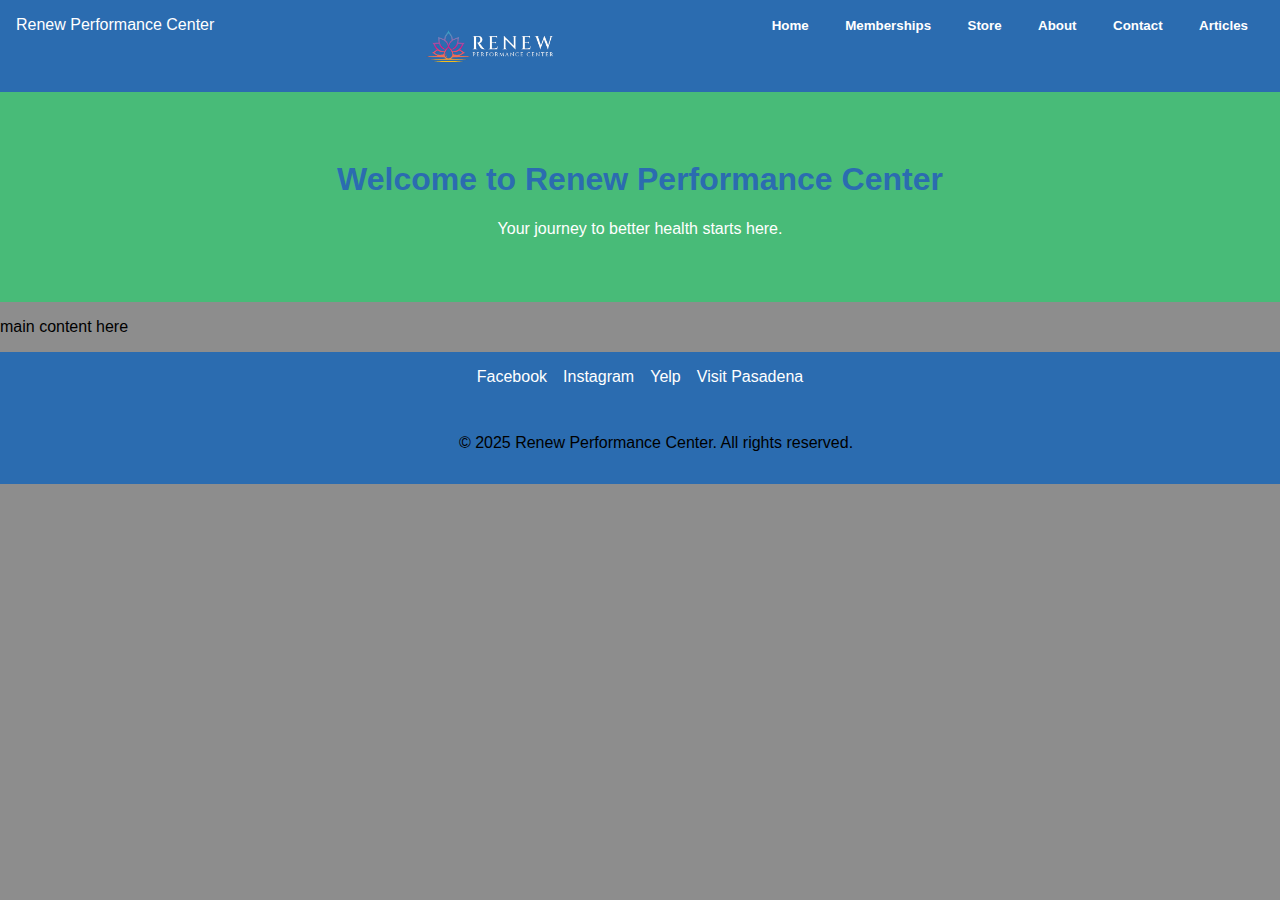
<file: memberships.html>
<!DOCTYPE html>
<html lang="en">
<head>
    <meta charset="UTF-8">
    <meta name="viewport" content="width=device-width, initial-scale=1">
    <link rel="stylesheet" href="main.css">
    <link rel="icon" type="image/png" href="images/favicon-rpc.png">
    <title>Memberships - Renew Performance Center</title>
</head>
<body>
    <div class="nav-bar">
        <div class="logo">Renew Performance Center</div>
            <img src="images/RPC-Logo-Transparent.png" alt="Renew Performance Center Logo" style="height: 50px; width: auto; margin-left: 10px; margin-top: 5px; margin-bottom: 5px;">
        <div class="nav-links">
            <a href="index.html">Home</a>
            <a href="memberships.html">Memberships</a>
            <a href="store.html">Store</a>
            <a href="about.html">About</a>
            <a href="contact.html">Contact</a>
            <a href="articles.html">Articles</a>
    </div>
    </div>
    <div class="banner">
        <h1>Welcome to Renew Performance Center</h1>
        <p>Your journey to better health starts here.</p>
    </div>
    <article>
    <p>main content here</p>
    </article>
<div class="footer-links">
    <a href="https://www.facebook.com/renewperformancecenterpasadena/" target="_blank">Facebook</a>
    <a href="https://www.instagram.com/renewperformancecenter/?hl=en" target="_blank">Instagram</a>
    <a href="https://www.yelp.com/biz/renew-performance-center-pasadena-2" target="_blank">Yelp</a>
    <a href="https://www.visitpasadena.com/directory/renew-performance-center/" target="_blank">Visit Pasadena</a>
</div>
<footer>
<p>© 2025 Renew Performance Center. All rights reserved.</p>
</footer>
</body>
</html>
</file>
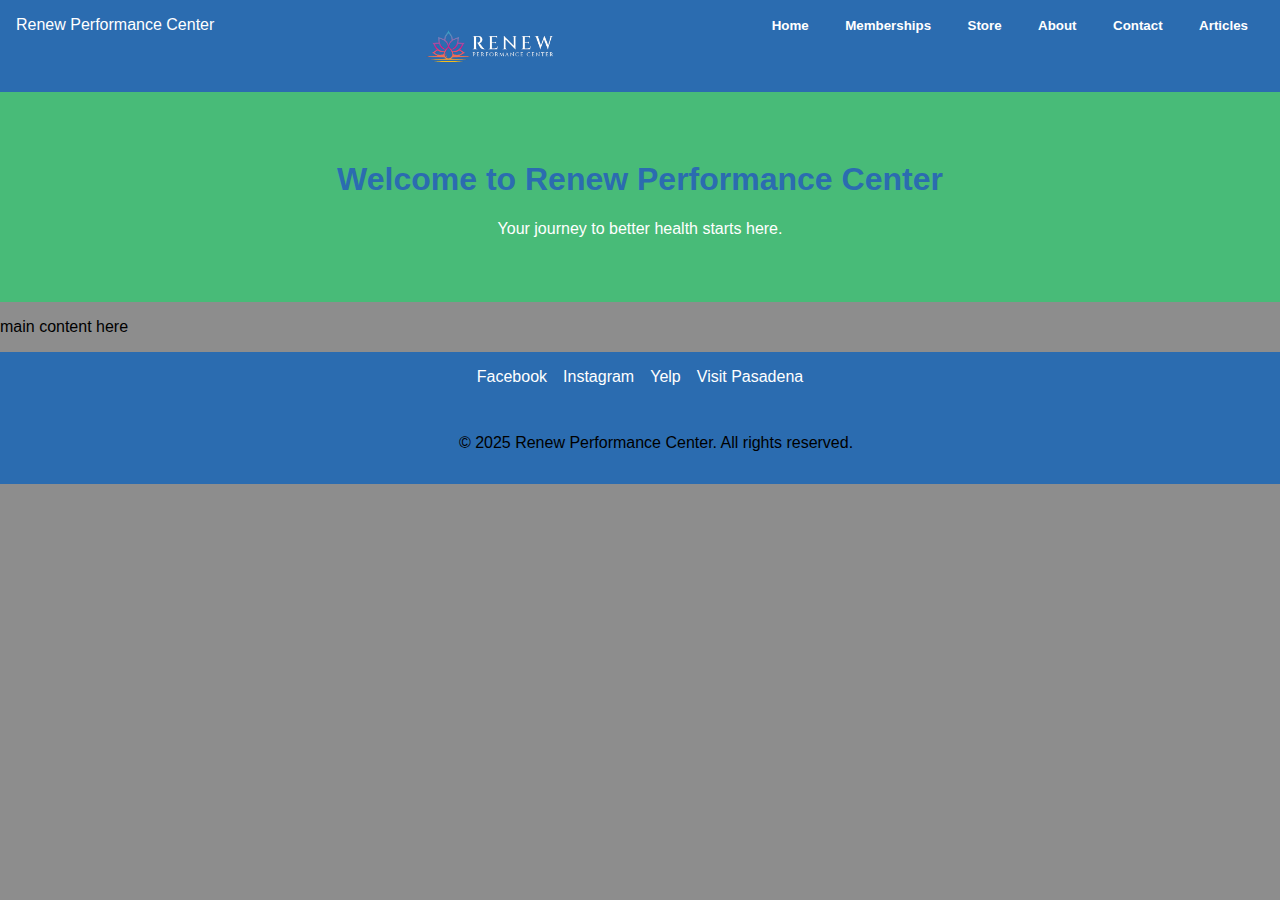
<file: training.html>
<!DOCTYPE html>
<html lang="en">
<head>
    <meta charset="UTF-8">
    <meta name="viewport" content="width=device-width, initial-scale=1">
    <link rel="stylesheet" href="main.css">
    <link rel="icon" type="image/png" href="images/favicon-rpc.png">
    <title>Training - Renew Performance Center</title>
</head>
<body>
    <div class="nav-bar">
        <div class="logo">Renew Performance Center</div>
            <img src="images/RPC-Logo-Transparent.png" alt="Renew Performance Center Logo" style="height: 50px; width: auto; margin-left: 10px; margin-top: 5px; margin-bottom: 5px;">
        <div class="nav-links">
            <a href="index.html">Home</a>
            <a href="memberships.html">Memberships</a>
            <a href="store.html">Store</a>
            <a href="about.html">About</a>
            <a href="contact.html">Contact</a>
            <a href="articles.html">Articles</a>
    </div>
    </div>
    <div class="banner">
        <h1>Welcome to Renew Performance Center</h1>
        <p>Your journey to better health starts here.</p>
    </div>
    <article>
    <p>main content here</p>
    </article>
<div class="footer-links">
    <a href="https://www.facebook.com/renewperformancecenterpasadena/" target="_blank">Facebook</a>
    <a href="https://www.instagram.com/renewperformancecenter/?hl=en" target="_blank">Instagram</a>
    <a href="https://www.yelp.com/biz/renew-performance-center-pasadena-2" target="_blank">Yelp</a>
    <a href="https://www.visitpasadena.com/directory/renew-performance-center/" target="_blank">Visit Pasadena</a>
</div>
<footer>
<p>© 2025 Renew Performance Center. All rights reserved.</p>
</footer>
</body>
</html>
</file>
<file: main.css>
:root {
    --primary-black: #000000;
    --primary-white: #ffffff;
    --primary-blue: #2b6cb0;
    --secondary-gray: #8d8d8d;
    --secondary-green: #48BB78;
    --text-color: #ffffff;
}

.nav-bar {
    background-color: var(--primary-blue);
    color: var(--primary-white);
    display: flex;
    justify-content: space-between;
    padding: 1rem;
}
.nav-bar a {
    color: var(--primary-white);
    margin: 0 1rem;
    text-decoration: none;
    font-weight: bold;
    font-size: smaller;
}
.nav-bar a:hover {
    text-decoration: underline;
}

.banner {
    background-color: var(--secondary-green);
    color: var(--primary-white);
    text-align: center;
    padding: 3rem 1rem;
}
body {
    background-color: var(--secondary-gray);
    color: var(--primary-black);
    font-family: Arial, sans-serif;
    margin: 0;
    padding: 0;
}
h1, h2, h3 {
    color: var(--primary-blue);
    font-family: sans-serif;
    font-weight: bold;
}
.footer-links {
    display: flex;
    gap: 1rem;
    justify-content: center;
    padding: 1rem;
    background-color: var(--primary-blue);
    color: var(--primary-white);
}
.footer-links a {
    color: var(--primary-white);
    text-decoration: none;
}
.footer-links a:hover {
    text-decoration: underline;
}
.card-container {
    display: flex;
    flex-wrap: wrap;
    gap: 1rem;
    justify-content: center;
    padding: 2rem;
}
.card {
    background-color: var(--primary-white);
    border: 1px solid var(--secondary-gray);
    border-radius: 8px;
    box-shadow: 0 2px 5px rgba(0, 0, 0, 0.1);
    padding: 2rem;
    width: 250px;
    text-align: center;
}
footer {
    background-color: var(--primary-blue);
    color: var(--primary-black);
    text-align: center;
    padding: 1rem;
    position: relative;
    bottom: 0;
    width: 100%;
}
</file>
